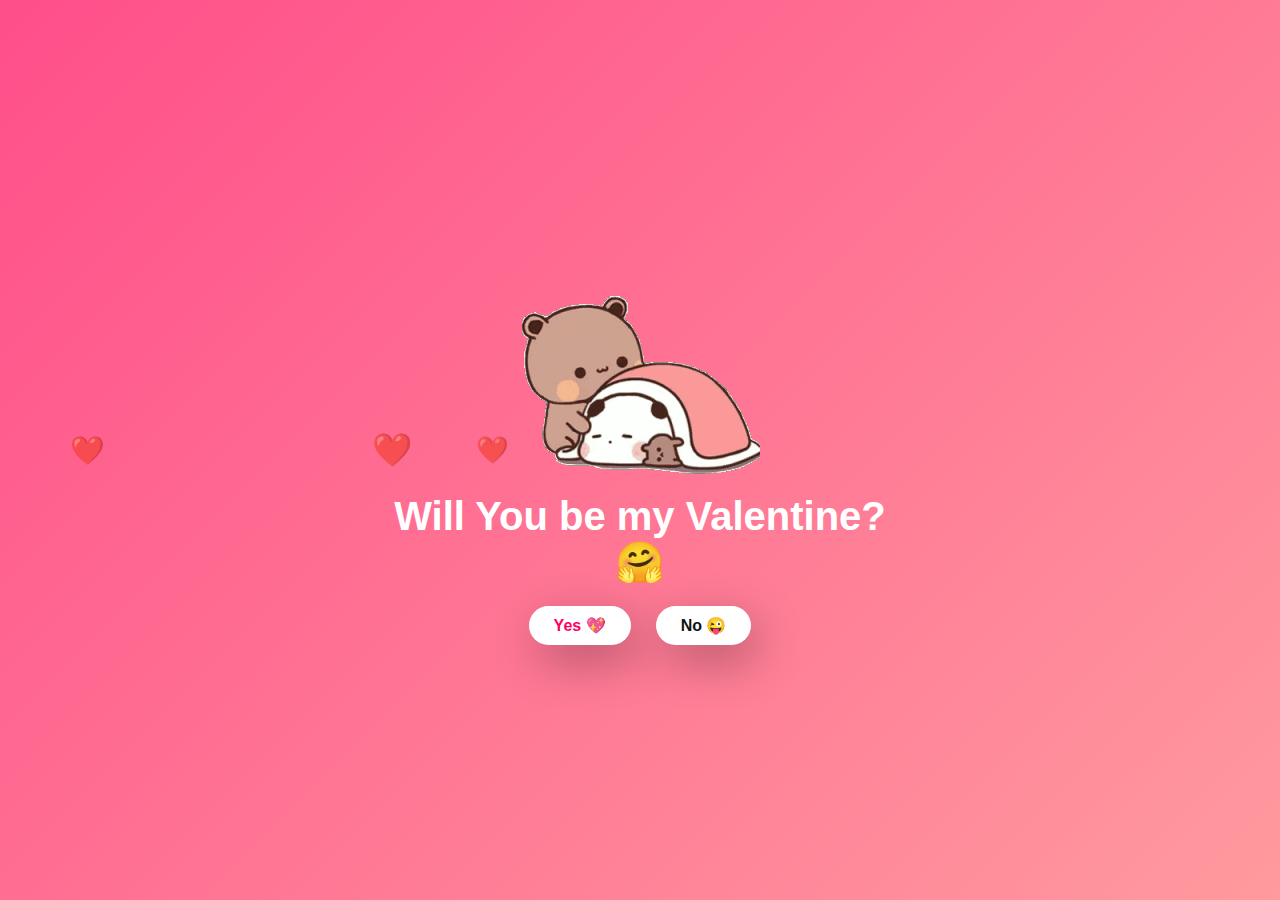
<file: index.html>
<!DOCTYPE html>
<html lang="en">
  <head>
    <meta charset="UTF-8" />
    <meta name="viewport" content="width=device-width, initial-scale=1.0" />
    <title>Shweta</title>

    <link rel="stylesheet" href="./style.css" />
  </head>
  <body>
    <div class="container">

      <img src="./media/index-GIF.gif" alt="Cute GIF" class="main-gif">
  
      
      <script src="script.js"></script>

      <h1>Will You be my Valentine? 🤗</h1>
      
      <div class="btn">
        <a id="yesBtn" href="yes.html">Yes 💖</a>
        <a id="noBtn" href="no1.html">No 😜</a>
      </div>
    </div>
  </body>
</html>
</file>
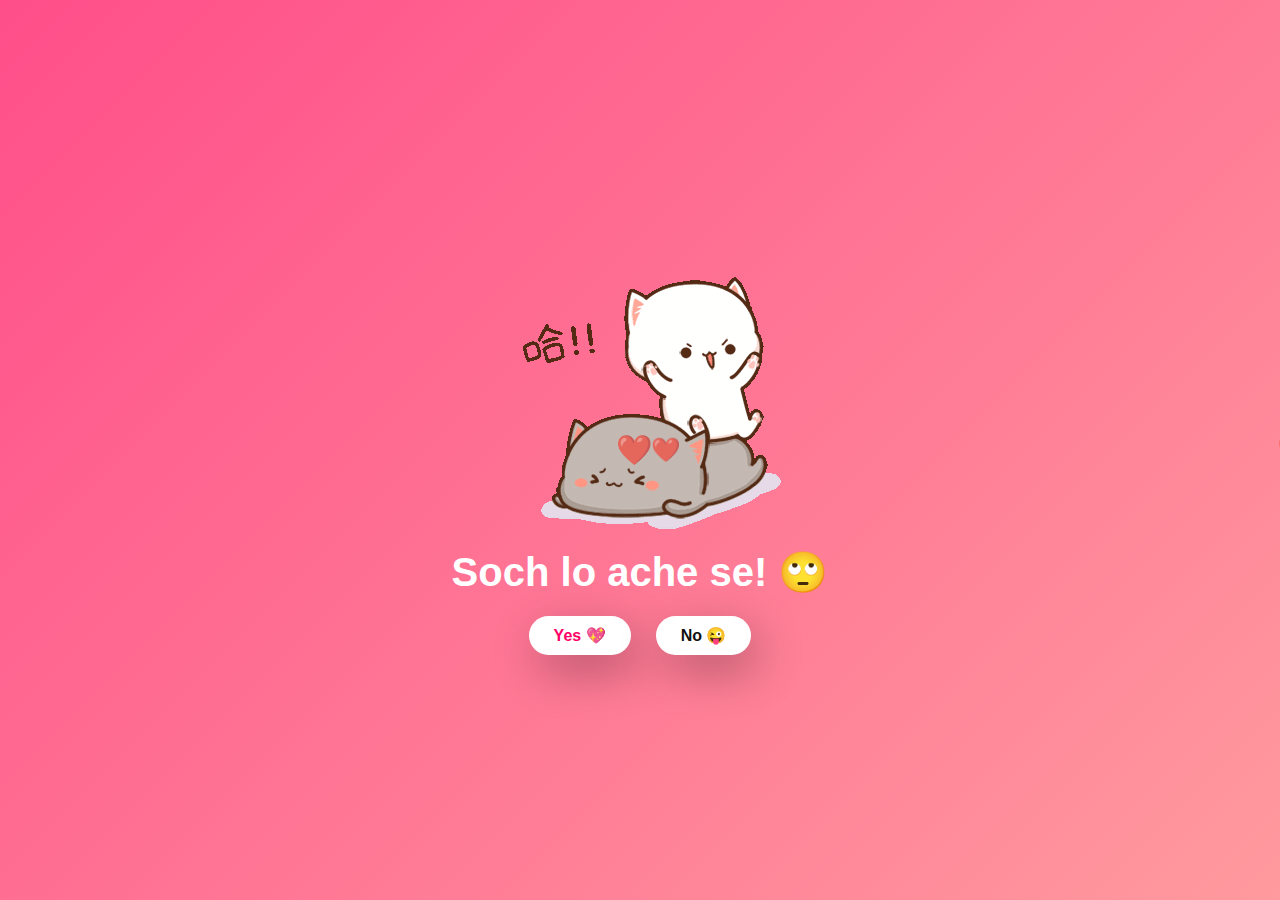
<file: no1.html>
<!DOCTYPE html>
<html lang="en">
  <head>
    <meta charset="UTF-8" />
    <meta name="viewport" content="width=device-width, initial-scale=1.0" />
    <title>Shweta</title>

    <link rel="stylesheet" href="./style.css" />
  </head>
  <body>
    <div class="container">
      
      <img src="./media/no1-GIF.gif" alt="Cute GIF" class="main-gif">

      <script src="script.js"></script>
      <h1>Soch lo ache se! 🙄</h1>
      
      <div class="btn">
        <a id="yesBtn" href="yes.html">Yes 💖</a>
        <a href="no2.html">No 😜</a>
      </div>
    </div>
  </body>
</html>
</file>
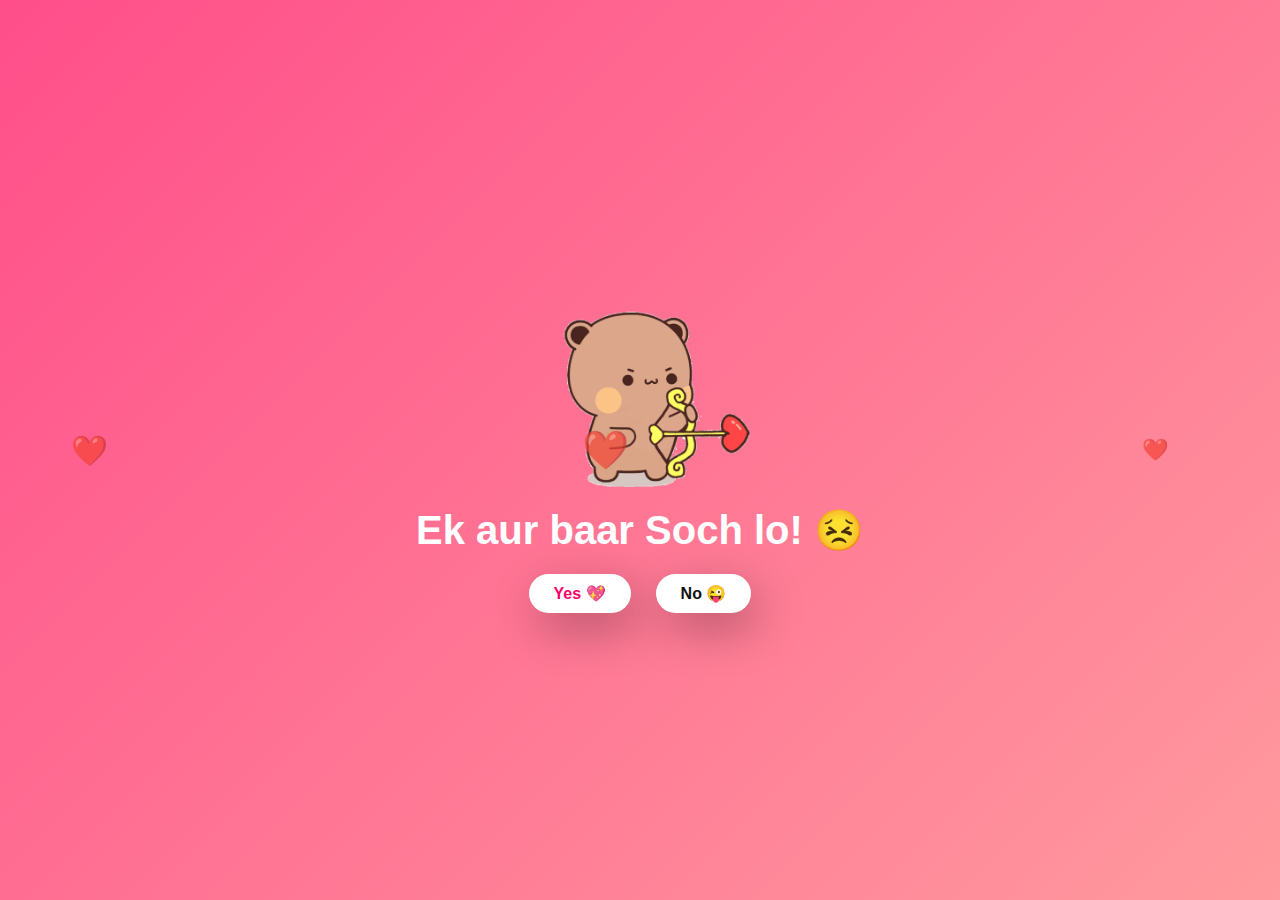
<file: no2.html>
<!DOCTYPE html>
<html lang="en">
  <head>
    <meta charset="UTF-8" />
    <meta name="viewport" content="width=device-width, initial-scale=1.0" />
    <title>Shweta</title>

    <link rel="stylesheet" href="./style.css" />
  </head>
  <body>
    <div class="container">
      <img src="./media/no3-GIF.gif" alt="Cute GIF" class="main1-gif">
      <script src="script.js"></script>
      <h1>Ek aur baar Soch lo! 😣</h1>
      
      <div class="btn">
        <a id="yesBtn" href="yes.html">Yes 💖</a>
        <a href="no3.html">No 😜</a>
      </div>
    </div>
  </body>
</html>
</file>
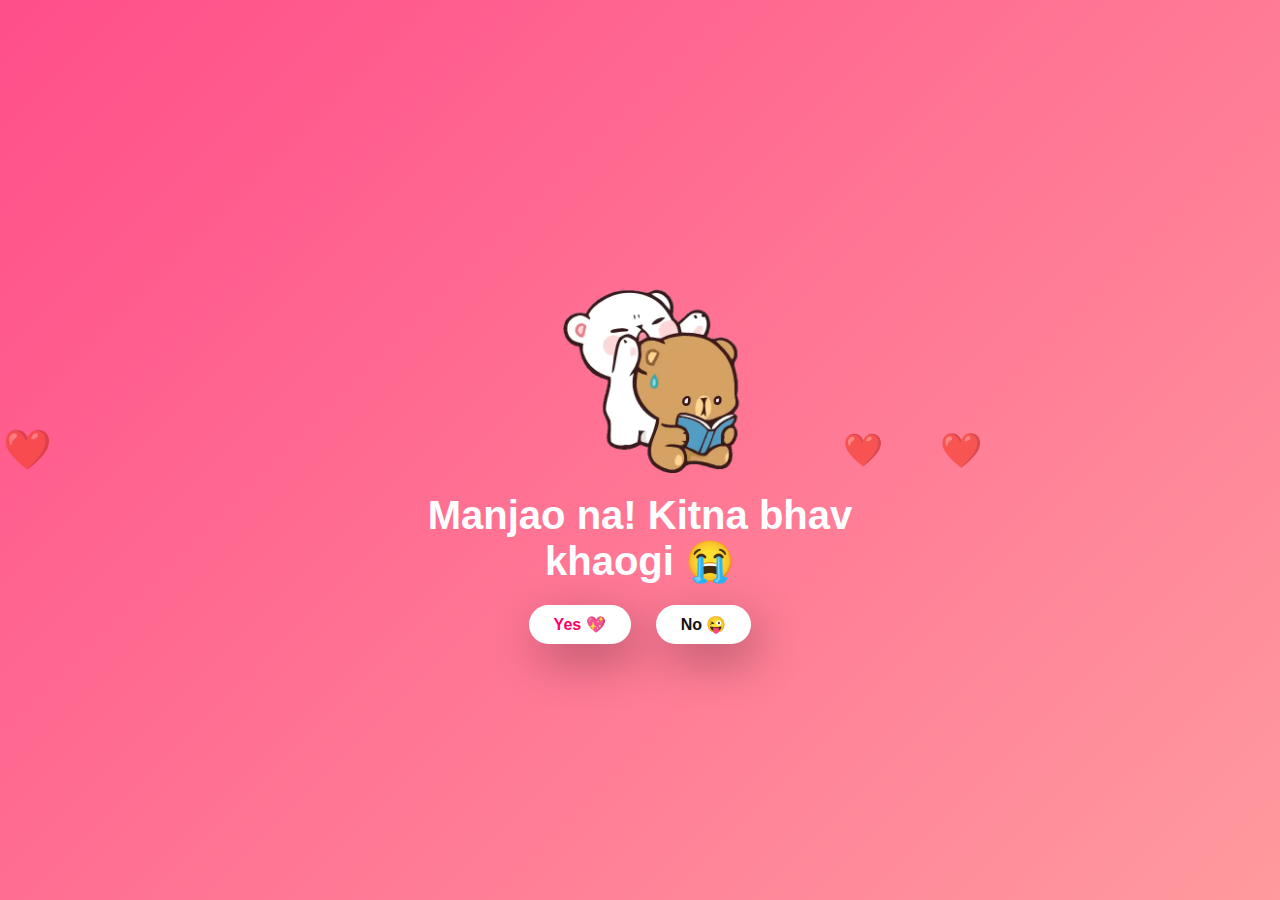
<file: no3.html>
<!DOCTYPE html>
<html lang="en">
  <head>
    <meta charset="UTF-8" />
    <meta name="viewport" content="width=device-width, initial-scale=1.0" />
    <title>Shweta</title>

    <link rel="stylesheet" href="./style.css" />
  </head>
  <body>
    <div class="container">
      <img src="./media/no5-GIF.gif" alt="Cute GIF" class="main2-gif">
      
      <h1>Manjao na! Kitna bhav khaogi 😭</h1>
      
      <div class="btn">
        <a id="yesBtn" href="yes.html">Yes 💖</a>
        <a href="#" id="move-random">No 😜</a>
      </div>
    </div>

    <script src="./script.js"></script>
  </body>
</html>
</file>
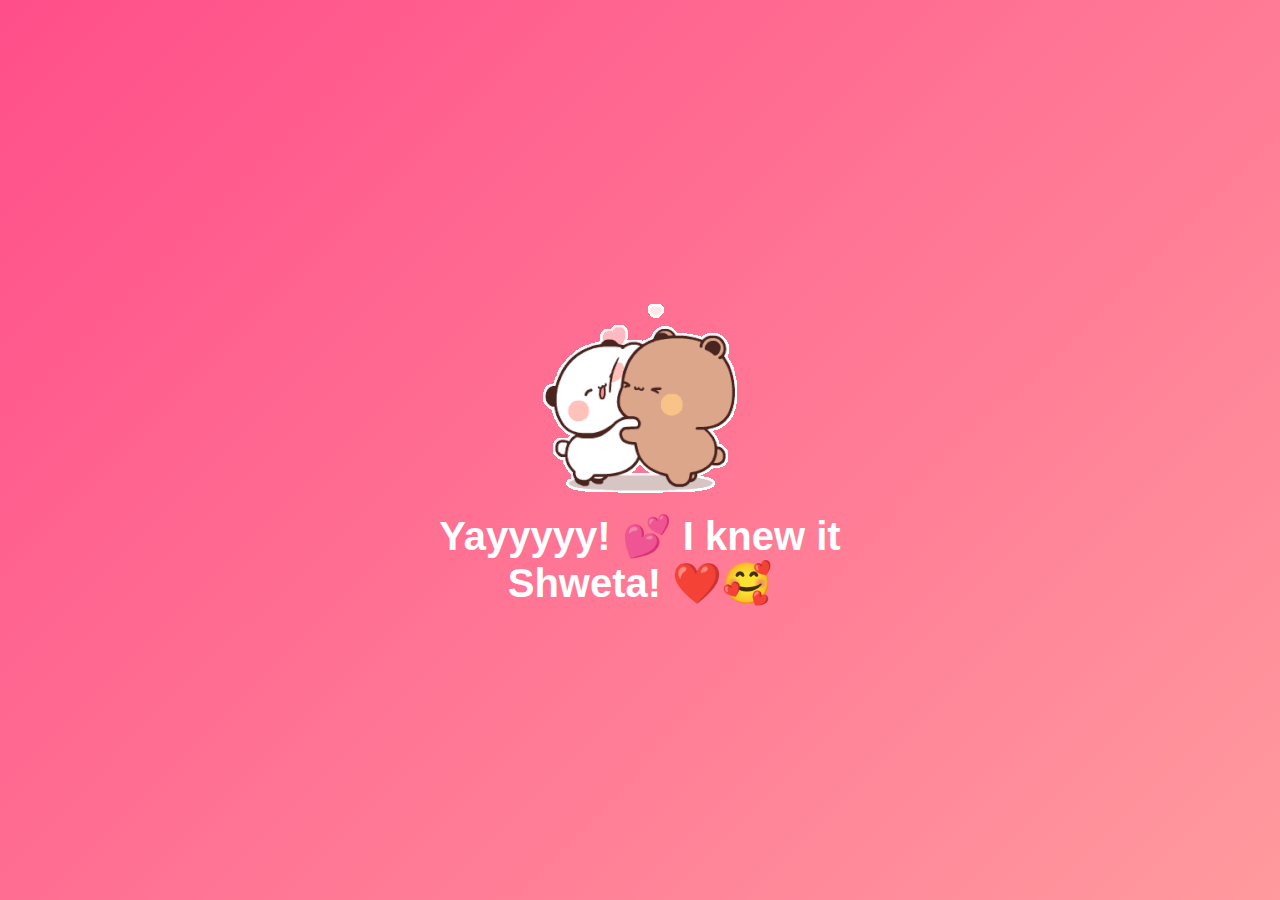
<file: yes.html>
<!DOCTYPE html>
<html lang="en">
  <head>
    <meta charset="UTF-8" />
    <meta name="viewport" content="width=device-width, initial-scale=1.0" />
    <title>Shweta</title>

    <link rel="stylesheet" href="./style.css" />
  </head>
  <body>
    <div class="container">
      <img src="./media/no8-GIF.gif" alt="Cute GIF" class="main-gif">
      <h1>Yayyyyy! 💕 I knew it Shweta!  ❤️🥰</h1>
    </div>
  </body>
</html>
</file>
<file: style.css>
* {
  margin: 0;
  padding: 0;
  box-sizing: border-box;
  font-family: sans-serif;
}

body {
        margin: 0;
        padding: 0;
        overflow: hidden;
        font-family: 'Poppins', sans-serif;
        background: linear-gradient(135deg, #ff4e8a, #ff9a9e);
        display: flex;
        justify-content: center;
        align-items: center;
        height: 100vh;
        text-align: center;
        color: white;
        touch-action: none;
}

h1 {
        font-size: 2.5rem;
        animation: glow 1.5s infinite alternate;
    }

    @keyframes glow {
        from { text-shadow: 0 0 10px #fff; }
        to { text-shadow: 0 0 25px #ff0066; }
    }

.container {
  display: flex;
  flex-direction: column;
  text-align: center;
  align-items: center;
  gap: 20px;
  max-width: 500px;
  margin: 20px;
}

.container .tenor-gif-embed {
  max-width: 200px;
}

.container .btn {
  display: flex;
  gap: 25px;
}

.btn a {
  text-decoration: none;
  color: #111;
  background: #fff;
  padding: 10px 25px;
  border-radius: 50px;
  font-weight: bold;
  box-shadow: 0.5rem 1rem 3rem hsl(0, 0%, 0%, 0.3);
}

#yesBtn {
        background-color: #ffffff;
        color: #ff0066;
        font-weight: bold;
    }



.heart {
        position: absolute;
        color: rgba(255,255,255,0.7);
        font-size: 20px;
        animation: float 3s linear infinite;
    }

    @keyframes float {
        0% { transform: translateY(100vh); opacity: 0; }
        50% { opacity: 1; }
        100% { transform: translateY(-10vh); opacity: 0; }
    }

    .balloon {
        position: absolute;
        width: 40px;
        height: 50px;
        background-color: red;
        border-radius: 50% 50% 45% 45%;
        animation: balloonFloat 4s linear infinite;
    }

    @keyframes balloonFloat {
        0% { transform: translateY(100vh); }
        100% { transform: translateY(-120vh); }
    }

    @media (max-width: 600px) {
        h1 { font-size: 1.8rem; }
        button { font-size: 16px; padding: 10px 20px; }
    }

    #move-random {
  transition: left 0.05s linear, top 0.05s linear;
}

.main1-gif {
  width: 220px;      /* make smaller (adjust as you like) */
  max-width: 80%;
  height: auto;
  border-radius: 12px;
}

.main2-gif {
  width: 220px;      /* make smaller (adjust as you like) */
  max-width: 80%;
  height: auto;
  border-radius: 12px;
}
</file>
